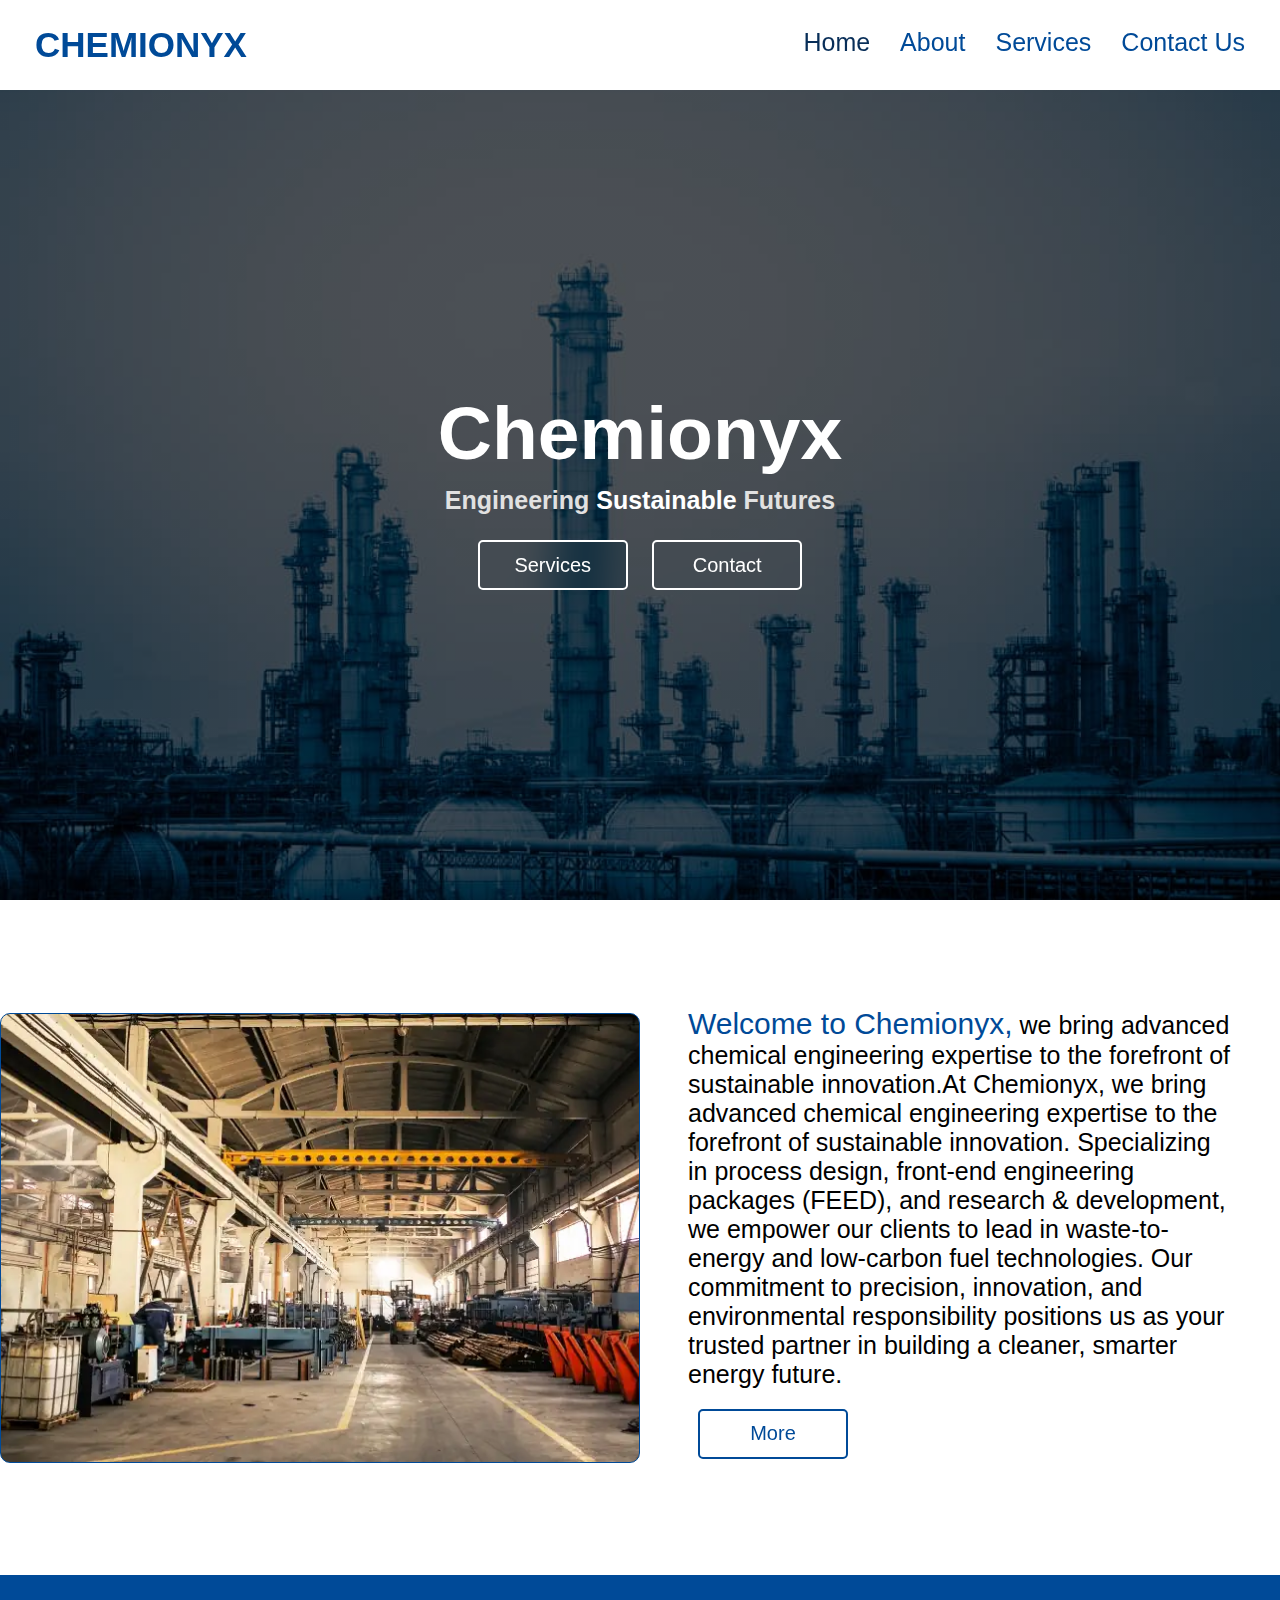
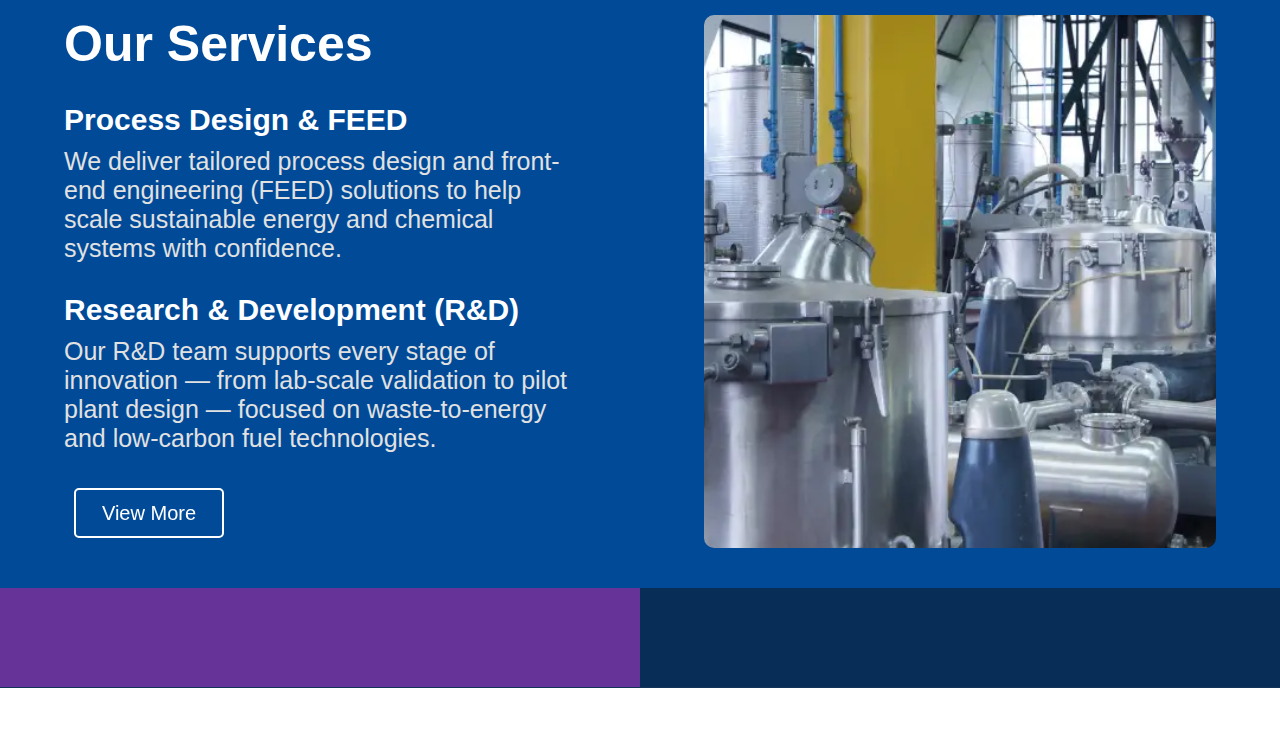
<file: index.html>
<!DOCTYPE html>
<html lang="en">

<head>
  <meta charset="UTF-8">
  <meta name="viewport" content="width=device-width, initial-scale=1.0">
  <title>Chemionyx</title>
  <link rel="stylesheet" href="style.css">
</head>

<body>
  <header id="header">
    <nav id="nav">
      <div id="nav-l">
        <h1>Chemionyx</h1>
      </div>
      <div id="menu-toggle" onclick="toggleMenu()">&#9776;</div>
      <div id="nav-r">
        <ul>
          <li><a href="/" id="active">Home</a></li>
          <li><a href="/About/about.html">About</a></li>
          <li><a href="/Services/services.html">Services</a></li>
          <li><a href="#">Contact Us</a></li>
        </ul>
      </div>
    </nav>
    <div id="mobile-nav">
      <div id="close-nav" onclick="toggleMenu()">✖</div>
      <ul>
        <li><a href="#" id="active">Home</a></li>
        <li><a href="About/about.html">About Us</a></li>
        <li><a href="Services/services.html">Services</a></li>
        <li><a href="#">Contact Us</a></li>
      </ul>
    </div>
  </header>

  <main id="main">
    <section id="hero">
      <div id="hero-text">
        <h1>Chemionyx</h1>
        <h6>Engineering <span>Sustainable</span> Futures </h6>
        <div class="hero-buttons">
          <button class="button"><a href="#">Services</a></button>
          <button class="button"><a href="#">Contact</a></button>
        </div>
      </div>
    </section>
  </main>




  <section id="intro">
    <div class="intro-left">
      <div class="intro-img"></div>
    </div>
    <div class="intro-right">
      <div class="intro-text">
        <p><span>Welcome to Chemionyx,</span> we bring advanced chemical engineering expertise to the forefront of
          sustainable
          innovation.At Chemionyx, we bring advanced chemical engineering expertise to the forefront of sustainable
          innovation. Specializing in process design, front-end engineering packages (FEED), and research & development,
          we empower our clients to lead in waste-to-energy and low-carbon fuel technologies. Our commitment to
          precision, innovation, and environmental responsibility positions us as your trusted partner in building a
          cleaner, smarter energy future.</p>
        <button class="button" id="intro-btn"><a href="About/about.html#heading">More</a></button>
      </div>
    </div>
  </section>




  <section id="services">
    <div class="s-left">
      <div class="s-text">
        <h1>Our Services</h1>
      <h6>Process Design & FEED</h6>
      <p>We deliver tailored process design and front-end engineering (FEED) solutions to help scale sustainable energy
        and chemical systems with confidence.</p>
      <h6>Research & Development (R&D)</h6>
      <p>Our R&D team supports every stage of innovation — from lab-scale validation to pilot plant design — focused on
        waste-to-energy and low-carbon fuel technologies.</p>
        <button class="button" id="s-btn"> <a href="Services/services.html#heading">View More</a> </button>
      </div>
    </div>
    <div class="s-right">
      <div class="h-services-img"></div>
    </div>
  </section>


  <section id="footer">
<div class="f-top">
  <div class="f-t-left">
    
  </div>
</div>
<div class="f-bottom"></div>
  </section>








  <script>
    function toggleMenu() {
      document.getElementById("mobile-nav").classList.toggle("active");
    }



  </script>
 
</body>

</html>
</file>
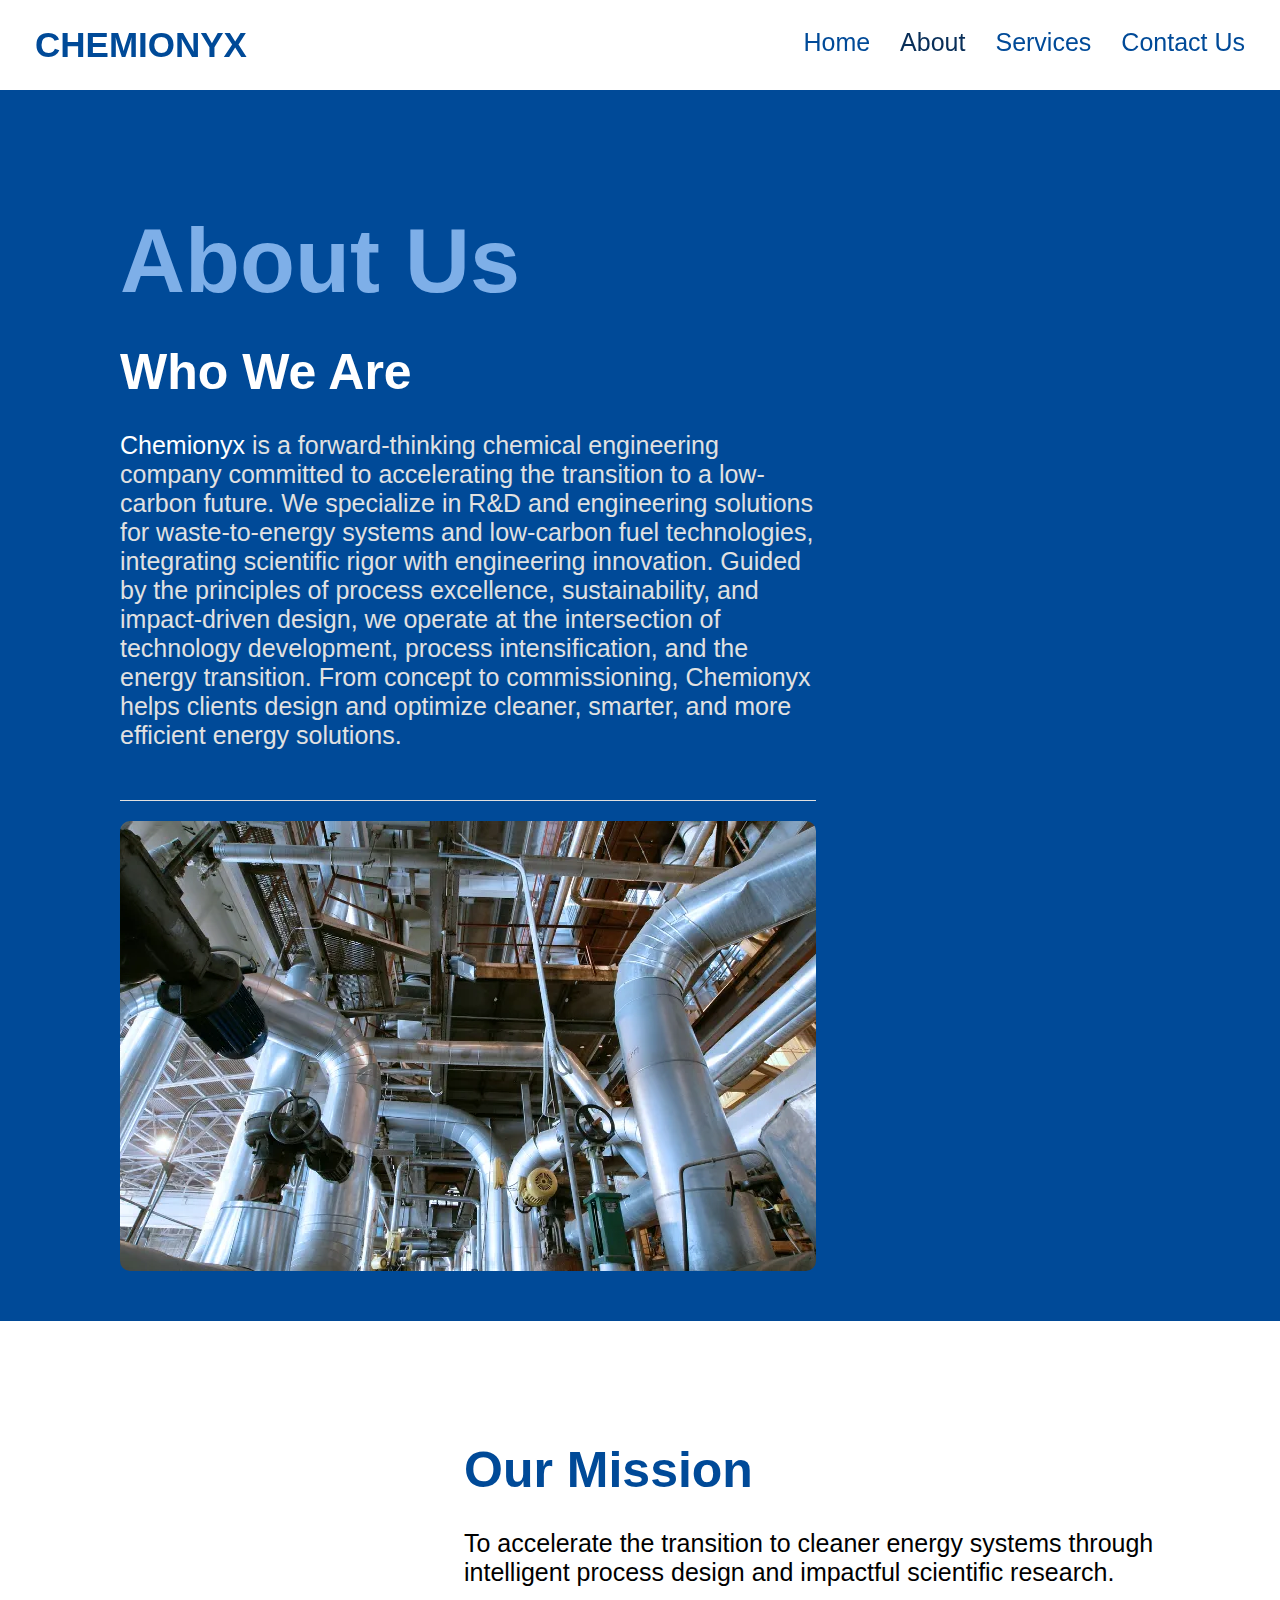
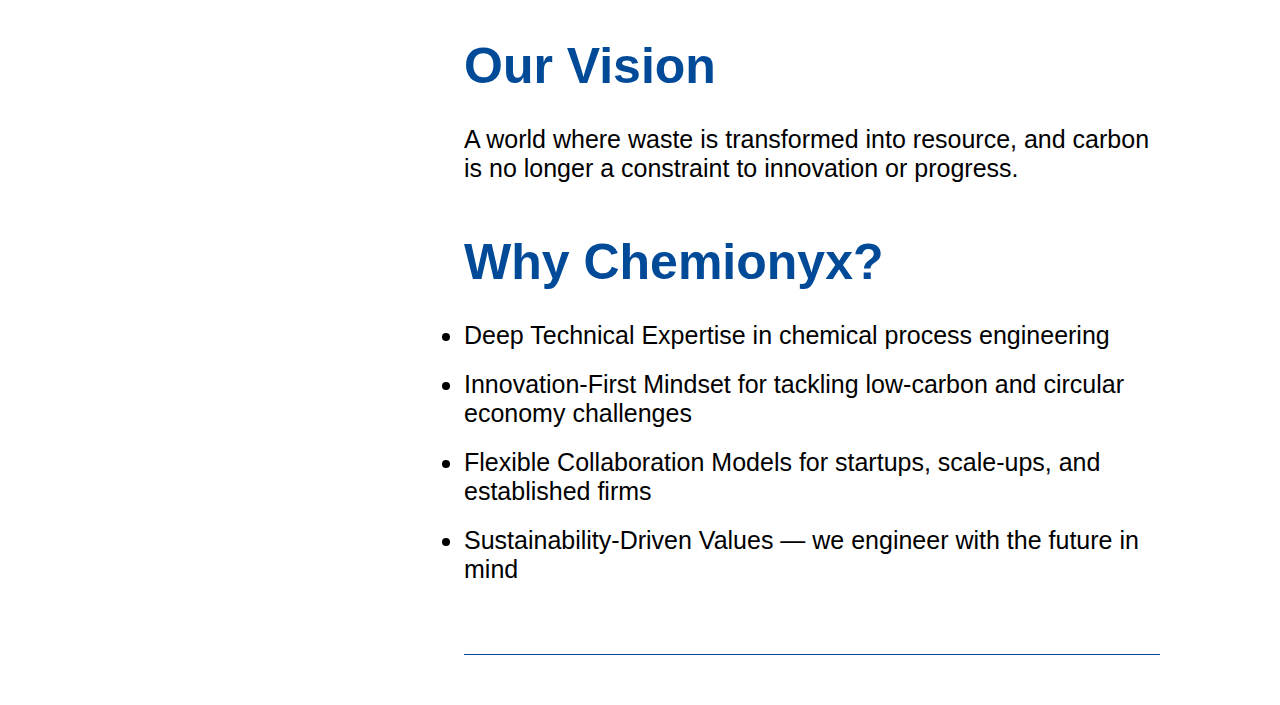
<file: About/about.html>
<!DOCTYPE html>
<html lang="en">

<head>
  <meta charset="UTF-8">
  <meta name="viewport" content="width=device-width, initial-scale=1.0">
  <title>About</title>
  <link rel="stylesheet" href="style.css">
</head>

<body>
  <header id="header">
    <nav id="nav">
      <div id="nav-l">
        <h1>Chemionyx</h1>
      </div>
      <div id="menu-toggle" onclick="toggleMenu()">&#9776;</div>
      <div id="nav-r">
        <ul>
          <li><a href="/">Home</a></li>
          <li><a href="/About/about.html" id="active">About</a></li>
          <li><a href="/Services/services.html">Services</a></li>
          <li><a href="#">Contact Us</a></li>
        </ul>
      </div>
    </nav>
    <div id="mobile-nav">
      <div id="close-nav" onclick="toggleMenu()">✖</div>
      <ul>
        <li><a href="/">Home</a></li>
        <li><a href="/About/about.html">About</a></li>
        <li><a href="/Services/services.html">Services</a></li>
        <li><a href="#">Contact Us</a></li>
      </ul>
    </div>
  </header>


  <main id="main">
    <div class="main-text">
       <h1 id="heading">About Us</h1>
      <h1>Who We Are</h1>
      <p><span>Chemionyx</span> is a forward-thinking chemical engineering company committed to accelerating the
        transition to a
        low-carbon future. We specialize in R&D and engineering solutions for waste-to-energy systems and low-carbon
        fuel
        technologies, integrating scientific rigor with engineering innovation.
        Guided by the principles of process excellence, sustainability, and impact-driven design, we operate at the
        intersection of technology development, process intensification, and the energy transition. From concept to
        commissioning, Chemionyx helps clients design and optimize cleaner, smarter, and more efficient energy
        solutions.
      </p>
    </div>

    <div class="main-img">

    </div>
  </main>


  <section id="about-sec">
    <div class="sec-text">
      <h1 >Our Mission</h1>
      <p>To accelerate the transition to cleaner energy systems through intelligent process design and impactful
        scientific research.</p>
      <h1>Our Vision</h1>
      <p>A world where waste is transformed into resource, and carbon is no longer a constraint to innovation or
        progress.
      </p>
      <h1> Why Chemionyx? </h1>
      
        <li>Deep Technical Expertise in chemical process engineering</li>
        <li>Innovation-First Mindset for tackling low-carbon and circular economy challenges</li>
        <li>Flexible Collaboration Models for startups, scale-ups, and established firms</li>
        <li id="l-p">Sustainability-Driven Values — we engineer with the future in mind</li>
      

    </div>
  </section>






  <script>
    function toggleMenu() {
      document.getElementById("mobile-nav").classList.toggle("active");
    }
  </script>

</body>

</html>
</file>
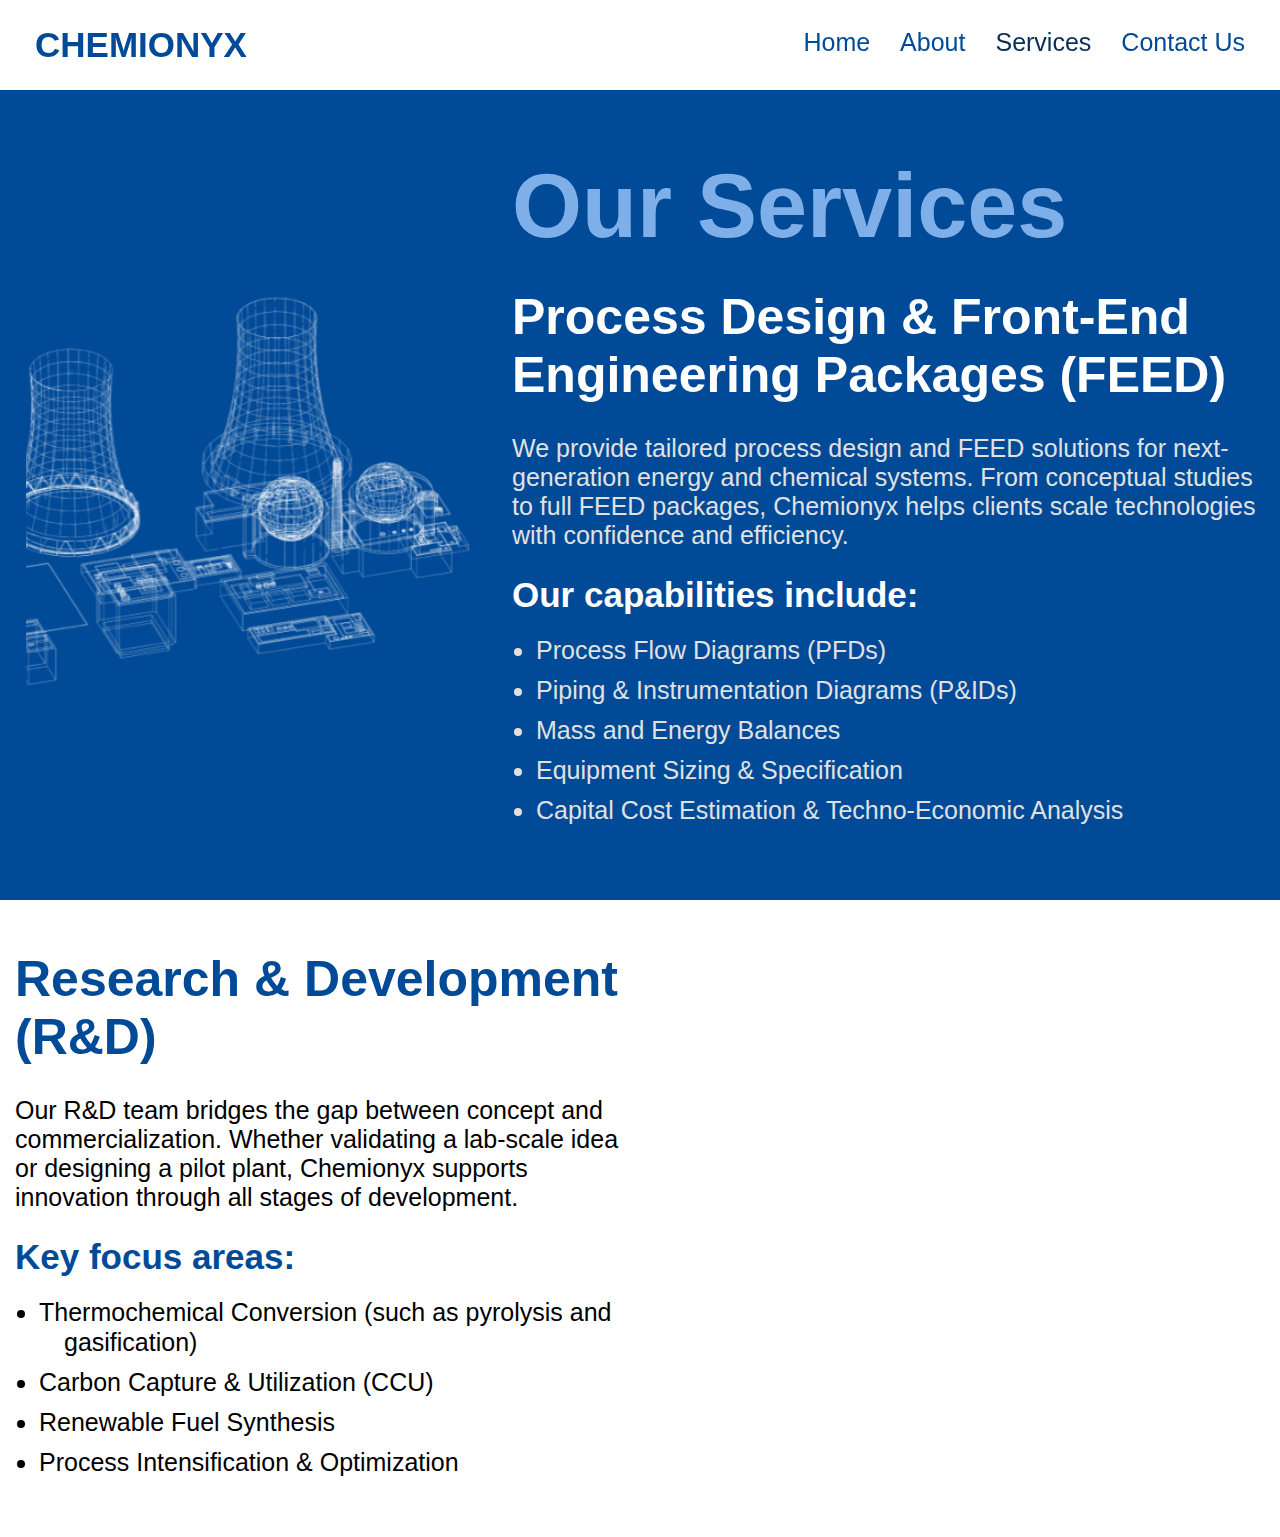
<file: Services/services.html>
<!DOCTYPE html>
<html lang="en">

<head>
  <meta charset="UTF-8">
  <meta name="viewport" content="width=device-width, initial-scale=1.0">
  <title>Services</title>
  <link rel="stylesheet" href="style.css">
</head>

<body>
  <header id="header">
    <nav id="nav">
      <div id="nav-l">
        <h1>Chemionyx</h1>
      </div>
      <div id="menu-toggle" onclick="toggleMenu()">&#9776;</div>
      <div id="nav-r">
        <ul>
          <li><a href="/">Home</a></li>
          <li><a href="/About/about.html">About</a></li>
          <li><a href="/Services/services.html" id="active">Services</a></li>
          <li><a href="#">Contact Us</a></li>
        </ul>
      </div>
    </nav>
    <div id="mobile-nav">
      <div id="close-nav" onclick="toggleMenu()">✖</div>
      <ul>
        <li><a href="/">Home</a></li>
        <li><a href="/About/about.html">About</a></li>
        <li><a href="#">Services</a></li>
        <li><a href="#">Contact Us</a></li>
      </ul>
    </div>
  </header>





  <main id="main">
    <div class="m-left">
      <div class="ser-img1"></div>
    </div>
    <div class="m-right">
      <div class="main-text">
        <h1 id="heading">Our Services</h1>
        <h1>Process Design & Front-End Engineering Packages (FEED)</h1>
        <p>We provide tailored process design and FEED solutions for next-generation energy and chemical systems. From
          conceptual studies to full FEED packages, Chemionyx helps clients scale technologies with confidence and
          efficiency.
        </p>
        <h3>Our capabilities include:</h3>
        <ul>
          <li>Process Flow Diagrams (PFDs)</li>
          <li>Piping & Instrumentation Diagrams (P&IDs)</li>
          <li>Mass and Energy Balances</li>
          <li>Equipment Sizing & Specification</li>
          <li>Capital Cost Estimation & Techno-Economic Analysis</li>
        </ul>
      </div>
    </div>
  </main>



  <section class="ser2">
    <div class="ser-two-left">
     <div class="ser-two-text">
        <h1>Research & Development (R&D)</h1>
        <p>Our R&D team bridges the gap between concept and commercialization. Whether validating a lab-scale idea or
          designing a pilot plant, Chemionyx supports innovation through all stages of development.
        </p>
          <h3>Key focus areas:</h3>
          <ul>
            <li>Thermochemical Conversion (such as pyrolysis and gasification)</li>
            <li>Carbon Capture & Utilization (CCU)</li>
            <li>Renewable Fuel Synthesis</li>
            <li>Process Intensification & Optimization</li>
          </ul>
      </div>
    </div>
    <div class="ser-two-right">
      <div class="ser-img2"></div>
    </div>
  </section>





  <script>
    function toggleMenu() {
      document.getElementById("mobile-nav").classList.toggle("active");
    }
  </script>


</body>

</html>
</file>
<file: style.css>
* {
      box-sizing: border-box;
      padding: 0;
      margin: 0;
      font-family: Arial, Helvetica, sans-serif;
      user-select: none;
    }

    #header {
      height: 10svh;
      width: 100%;
      background-color: white;
      display: flex;
      align-items: center;
      position: relative;
      z-index: 1000;
    }

    #nav {
      display: flex;
      height: 100%;
      width: 100%;
      justify-content: space-between;
      align-items: center;
      padding: 0 35px;
      animation: navSlideDown 0.7s ease-out;
      will-change: transform, opacity;
    }
    @keyframes navSlideDown {
  0% {
    transform: translateY(-40px);
    opacity: 0;
  }
  100% {
    transform: translateY(0);
    opacity: 1;
  }
}

    #nav-l h1 {
      font-size: 35px;
      color: #004A98;
      text-transform: uppercase;
    }

    #nav-r {
      display: flex;
      gap: 30px;
    }

    #nav-r ul {
      display: flex;
      gap: 30px;
      list-style: none;
    }

    #nav-r li {
      font-size: 25px;
    }

    #nav-r li a {
      text-decoration: none;
      color: #004A98;
      position: relative;
      display: inline-block;
      padding-bottom: 5px;
    }

    #nav-r li #active {
      color: #082e58;
    }

    #nav-r li a:hover {
      color: #082e58;
    }

    #nav-r li a::after {
      content: "";
      position: absolute;
      left: 0;
      bottom: 0;
      height: 2px;
      width: 0;
      background-color: #082e58;
      transition: width 0.5s ease-in-out;
    }

    #nav-r li a:hover::after {
      width: 100%;
    }

    #menu-toggle {
      display: none;
      font-size: 30px;
      cursor: pointer;
    }
    #close-nav {
  font-size: 30px;
  color: white;
  cursor: pointer;
  align-self: flex-end;
  margin-bottom: 20px;
}

    #mobile-nav {
   position: fixed;
  top: 0;
  right: 0;
  width: 50%;
  height: 100vh;
  background-color: #0049989c;
  backdrop-filter: blur(40px);
  transform: translateX(100%);
  transition: transform 0.3s ease-in-out;
  will-change: transform;
  z-index: 999;
  padding: 50px 20px;
  display: flex;
  flex-direction: column;
}

#mobile-nav.active {
   transform: translateX(0%);
  box-shadow: -10px 0 15px rgba(0, 0, 0, 0.486);
}

    #mobile-nav ul {
      list-style: none;
      display: flex;
      flex-direction: column;
      gap: 20px;
    }

    #mobile-nav ul li a {
      font-size: 20px;
      text-decoration: none;
      color: white;
    }

    #main {
      min-height: 90svh;
      width: 100%;
      background-color: white;
    }

    #hero {
      background-image: linear-gradient(rgba(0,0,0,0.65), rgba(0,0,0,0.65)), url(images/home-hero.jpg);
      height: 90svh;
      background-size: cover;
      background-position: center 60%;
      display: flex;
      justify-content: center;
      align-items: center;
      color: white;
      text-align: center;
    }

    #hero-text {
      display: flex;
      justify-content: center;
      align-items: center;
      flex-direction: column;
      /* background-color: red; */
    }

    #hero-text h1 {
      font-size: 75px;
      margin-bottom: 10px;
    }

    #hero-text h6 {
      font-size: 25px;
      color: rgb(225, 225, 225);
      /* width: 50%; */
      text-align: center;
      margin-bottom: 15px;
    }

    #hero-text h6 span {
      color: white;
    }

    .button {
      width: 150px;
      height: 50px;
      border: 2px solid white;
      outline: none;
      border-radius: 5px;
      background-color: transparent;
      backdrop-filter: blur(20px);
      margin: 10px;
      cursor: pointer;
    }

    .button a {
      font-size: 20px;
      text-decoration: none;
      color: white;
    }

    .button:hover {
      background-color: #004A98;
    }

    @media (max-width: 1180px) {
      #hero-text h1 {
        font-size: 60px;
      }
      #hero-text h6 {
        font-size: 20px;
      }
    }

    @media (max-width: 768px) {
      #nav-r {
        display: none;
      }

      #menu-toggle {
        display: block;
        color: #004A98;
      }

      #hero-text h1 {
        font-size: 45px;
      }

      #hero-text h6 {
        font-size: 18px;
        width: 70%;
      }
    }

    @media (max-width: 480px) {
      #hero-text h1 {
        font-size: 35px;
      }

      #hero-text h6 {
        font-size: 22px;
        width: 90%;
      }

      .button {
        width: 120px;
        height: 40px;
      }

      .button a {
        font-size: 16px;
      }
    }










    #intro{
      min-height: 75svh;
      width: 100%;
      background-color: white;
      /* background-color: rgb(0, 0, 0); */
      display: flex;
    }

    .intro-left{
      min-height: 75svh;
      width: 50%;
      /* background-color: red; */
      display: flex;
      align-items: center;
      justify-content: center;
     
    }

    .intro-img{
      height: 450px;
      width: 750px;
      /* background-color: aqua; */
      border-radius: 10px;
       background-image: url(images/intro.webp);
      background-position: center;
      background-size: cover;
      border: 1px solid #004A98;
    }

    .intro-right{
      min-height: 75svh;
      width: 50%;
      /* background-color: blue; */
      display: flex;
      justify-content: center;
      align-items: center;
    }


    .intro-text{
      min-height: 450px;
      /* width: 750px; */
      width: 85%;
      /* background-color: red; */
      display: flex;
      flex-direction: column;
      justify-content: space-between;
    }

    .intro-text p{
      font-size: 25px;
      margin-bottom: 10px;
    }

    .intro-text span{
      font-size: 30px;
      color: #004A98;
    }

    #intro-btn{
      border-color: #004A98;
      
    }
    #intro-btn a{
      color: #004A98;
    }
    #intro-btn:hover a{
      color: white;

    }

    @media (max-width: 480px) {
      #intro{
        flex-direction: column-reverse;
      }
      .intro-left{
        width: 100%;
        min-height: auto;
    padding: 20px 0;
      }
      .intro-right{
        width: 100%;
         min-height: auto;
    padding: 20px 0;
      }
      .intro-text p{
        font-size: 20px;
      }
      .intro-text span{
        font-size: 22px;
      }
      .intro-img{
        width: 90%;
        height: 350px;
      }
    }


    @media (min-width:481px) and (max-width: 768px) {
  #intro {
    flex-direction: column;
  }

  .intro-left,
  .intro-right {
    width: 100%;
     min-height: auto;
    padding: 20px 0;
  }

  .intro-img {
    width: 95%;
    height: 400px;
  }

  .intro-text {
    width: 90%;
  }

  .intro-text p {
    font-size: 22px;
  }

  .intro-text span {
    font-size: 26px;
  }
}

@media (min-width: 769px) and (max-width: 1180px) {
  .intro-img {
    width: 95%;
    height: 420px;
  }
  
  .intro-text {
    width: 90%;
  }

  .intro-text p {
    font-size: 23px;
  }

  .intro-text span {
    font-size: 28px;
  }
}


#services{
  width: 100%;
  /* background-color: red; */
  background-color: #004A98;
  display: flex;
  padding: 15px 0;
  color: white;
}
.s-left{
  width: 50%;
  /* background: green; */
  padding: 25px 0;
  display: flex;
  justify-content: center;
  align-items: center;
}

.s-text{
  /* background-color: aqua; */
  width: 80%;
}


.s-text h1{
font-size: 50px;

}
.s-text h6{
  font-size: 30px;
  margin-bottom: 10px;
  margin-top: 30px;
}
.s-text p{
  font-size: 25px;
  color: rgb(225, 225, 225);
}

#s-btn{
  margin-top: 35px;
}
#s-btn:hover{
  background-color: white;
}

#s-btn:hover a{
  color: #004A98;
}
.s-right{
  width: 50%;
  /* background-color: yellowgreen; */
  display: flex;
  justify-content: center;
  align-items: center;
}
.h-services-img{
  width: 80%;
  height: calc(100% - 50px);
  /* background-color: orangered; */
  background-image: url(images/h-services.webp);
  background-position: center;
  background-size: cover;
  border-radius: 10px;
}





@media (min-width: 769px) and (max-width: 1180px) {
  .s-text h1 {
    font-size: 42px;
  }
  .s-text h6 {
    font-size: 26px;
  }
  .s-text p {
    font-size: 22px;
  }
  .h-services-img {
    width: 95%;
    height: 420px;
  }
}

@media (min-width: 481px) and (max-width: 768px) {
  #services {
    flex-direction: column;
    align-items: center;
    gap: 30px;
  }
  .s-left,
  .s-right {
    width: 100%;
  }
  .s-text {
    width: 90%;
  }
  .s-text h1 {
    font-size: 36px;
  }
  .s-text h6 {
    font-size: 22px;
  }
  .s-text p {
    font-size: 20px;
  }
  .h-services-img {
    width: 95%;
    height: 400px;
  }
}

@media (max-width: 480px) {
  .s-text h1 {
    font-size: 35px;
  }
  .s-text h6 {
    font-size: 30px;
  }
  .s-text p {
    font-size: 20px;
  }
  .h-services-img {
    width: 90%;
    height: 350px;
  }
  #services{
    flex-direction: column;
  }
  .s-left{
    width: 100%;
  }
  .s-right{
    width: 100%;
  }
}

.f-top{
  background-color: #082e58;
  border-bottom: 1px solid #13345a;
  width: 100%;
  height: 100px;
}

.f-t-left{
  width: 50%;
  height: 100%;
  background-color: rebeccapurple;
}

.f-bottom{
  height: 50px;
  background-color: #ffffff;
}
</file>
<file: About/style.css>
* {
  box-sizing: border-box;
  padding: 0;
  margin: 0;
  font-family: Arial, Helvetica, sans-serif;
  user-select: none;
  scroll-behavior: smooth;
}

/* Header Navigation */
#header {
  height: 10svh;
  width: 100%;
  background-color: white;
  display: flex;
  align-items: center;
  position: relative;
  z-index: 1000;
}

#nav {
  display: flex;
  height: 100%;
  width: 100%;
  justify-content: space-between;
  align-items: center;
  padding: 0 35px;
  animation: navSlideDown 0.7s ease-out;
  will-change: transform, opacity;
}
@keyframes navSlideDown {
  0% {
    transform: translateY(-40px);
    opacity: 0;
  }
  100% {
    transform: translateY(0);
    opacity: 1;
  }
}
    #nav-l h1 {
      font-size: 35px;
      color: #004A98;
      text-transform: uppercase;
    }

    #nav-r {
      display: flex;
      gap: 30px;
    }

    #nav-r ul {
      display: flex;
      gap: 30px;
      list-style: none;
    }

    #nav-r li {
      font-size: 25px;
    }

    #nav-r li a {
      text-decoration: none;
      color: #004A98;
      position: relative;
      display: inline-block;
      padding-bottom: 5px;
    }

    #nav-r li #active {
      color: #082e58;
    }

    #nav-r li a:hover {
      color: #082e58;
    }

    #nav-r li a::after {
      content: "";
      position: absolute;
      left: 0;
      bottom: 0;
      height: 2px;
      width: 0;
      background-color: #082e58;
      transition: width 0.5s ease-in-out;
    }

    #nav-r li a:hover::after {
      width: 100%;
    }

    #menu-toggle {
      display: none;
      font-size: 30px;
      cursor: pointer;
    }
    #close-nav {
  font-size: 30px;
  color:white;
  cursor: pointer;
  align-self: flex-end;
  margin-bottom: 20px;
}

    #mobile-nav {
   position: fixed;
  top: 0;
  right: 0px;
  width: 50%;
  height: 100vh;
  background-color: #0049989c;
  backdrop-filter: blur(40px);

  transform: translateX(100%);
  transition: transform 0.3s ease-in-out;
  will-change: transform;
  z-index: 999;
  padding: 50px 20px;
  display: flex;
  flex-direction: column;
}

#mobile-nav.active {
   transform: translateX(0%);
   box-shadow: -10px 0 15px rgba(0, 0, 0, 0.486);
}

    #mobile-nav ul {
      list-style: none;
      display: flex;
      flex-direction: column;
      gap: 20px;
    }

    #mobile-nav ul li a {
      font-size: 20px;
      text-decoration: none;
      color: white;
    }
/*  Mobile Nav* */


@media (max-width: 768px) {
  #nav-r {
    display: none;
  }

  #menu-toggle {
    display: block;
  }
}








#main{
  min-height: 90svh;
  width: 100%;
  background-color: #004A98;
  color: white;
  padding-top: 120px;
  padding-left: 120px;
  padding-bottom: 50px;
}

#heading{
  font-size: 90px;
  color: #7eafe8;
}

.main-text{
  width: 60%;
  
}

.main-text h1{
  font-size: 50px;
  margin-bottom: 30px;
}

.main-text p{
  font-size: 25px;
  color: rgb(225, 225, 225);
  border-bottom: 1px solid rgb(225, 225, 225);
  padding-bottom: 50px;
}
.main-text span {
  color: white;
  
}


.main-img{
  width: 60%;
  height: 450px;
  background-color: red;
  margin-top: 20px;
  border-radius: 10px;
  background-image: url(/images/about-main.webp);
  background-position: bottom;
  background-size: cover;
}



#about-sec{
  min-height: 80svh;
  background-color: white;
   padding-top: 120px;
  padding-right: 120px;
  padding-bottom: 50px;
  display: flex;
  justify-content: flex-end;
}
.sec-text{
  /* background-color: aquamarine; */
  width: 60%;
  border-bottom: 1px solid #004A98;
  padding-bottom: 50px;
  
  
  
  
}

.sec-text p {
  font-size: 25px;
  color: black;
   padding-bottom: 50px;

}
.sec-text h1{
  font-size: 50px;
  margin-bottom: 30px;
  color: #004A98;
}
.sec-text li{
  font-size: 25px;
  color: black;
  padding-bottom: 20px;
}




@media (min-width: 481px) and (max-width: 768px) {
  #main {
    padding: 80px 20px 40px 20px;
  }
  #heading{
    font-size: 60px;
  }

  .main-text,
  .main-img,
  .sec-text {
    width: 100%;
  }

  .main-text h1,
  .sec-text h1 {
    font-size: 35px;
  }

  .main-text p,
  .sec-text p,
  .sec-text li {
    font-size: 20px;
  }

  .main-img {
    height: 300px;
  }

  #about-sec {
    padding: 80px 20px 40px 20px;
    justify-content: center;
  }
}

/* For mobile devices */
@media (max-width: 480px) {
  .main-text h1,
  .sec-text h1 {
    font-size: 35px;
  }

  .main-text p,
  .sec-text p,
  .sec-text li {
    font-size: 20px;
  }
  .main-text
  {
    width: 95%;
  }

  .main-img {
    height: 250px;
    width: 95%;
  }

  .sec-text{
    width: 95%;
  }

  #main {
    padding: 60px 15px 30px 15px;
  }
  #heading{
    font-size: 50px;
  }

  #about-sec {
    padding: 60px 15px 30px 15px;
  }
}
</file>
<file: Services/style.css>
* {
  box-sizing: border-box;
  padding: 0;
  margin: 0;
  font-family: Arial, Helvetica, sans-serif;
  user-select: none;
  scroll-behavior: smooth;
}

/* Header Navigation */
#header {
  height: 10svh;
  width: 100%;
  background-color: white;
  display: flex;
  align-items: center;
  position: relative;
  z-index: 1000;
}

#nav {
  display: flex;
  height: 100%;
  width: 100%;
  justify-content: space-between;
  align-items: center;
  padding: 0 35px;
  animation: navSlideDown 0.7s ease-out;
  will-change: transform, opacity;
}
@keyframes navSlideDown {
  0% {
    transform: translateY(-40px);
    opacity: 0;
  }
  100% {
    transform: translateY(0);
    opacity: 1;
  }
}
    #nav-l h1 {
      font-size: 35px;
      color: #004A98;
      text-transform: uppercase;
    }

    #nav-r {
      display: flex;
      gap: 30px;
    }

    #nav-r ul {
      display: flex;
      gap: 30px;
      list-style: none;
    }

    #nav-r li {
      font-size: 25px;
    }

    #nav-r li a {
      text-decoration: none;
      color: #004A98;
      position: relative;
      display: inline-block;
      padding-bottom: 5px;
    }

    #nav-r li #active {
      color: #082e58;
    }

    #nav-r li a:hover {
      color: #082e58;
    }

    #nav-r li a::after {
      content: "";
      position: absolute;
      left: 0;
      bottom: 0;
      height: 2px;
      width: 0;
      background-color: #082e58;
      transition: width 0.5s ease-in-out;
    }

    #nav-r li a:hover::after {
      width: 100%;
    }

    #menu-toggle {
      display: none;
      font-size: 30px;
      cursor: pointer;
    }
    #close-nav {
  font-size: 30px;
  color: white;
  cursor: pointer;
  align-self: flex-end;
  margin-bottom: 20px;
}

    #mobile-nav {
   position: fixed;
  top: 0;
  right: 0;
  width: 50%;
  height: 100vh;
  background-color: #0049989c;
  backdrop-filter: blur(40px);
  transform: translateX(100%);
  transition: transform 0.3s ease-in-out;
  will-change: transform;
  z-index: 999;
  padding: 50px 20px;
  display: flex;
  flex-direction: column;
  
}

#mobile-nav.active {
   transform: translateX(0%);
  box-shadow: -10px 0 15px rgba(0, 0, 0, 0.486);

}

    #mobile-nav ul {
      list-style: none;
      display: flex;
      flex-direction: column;
      gap: 20px;
    }

    #mobile-nav ul li a {
      font-size: 20px;
      text-decoration: none;
      color: white;
    }
/*  Mobile Nav* */


@media (max-width: 768px) {
  #nav-r {
    display: none;
  }

  #menu-toggle {
    display: block;
  }
}







#main{
  min-height: 90svh;
  width: 100%;
  background: #004A98;
  display: flex;
}

#heading{
  font-size: 90px;
  color: #7eafe8;
}


.m-left{
  width: 40%;
  min-height: 90svh;
  /* background-color: red; */
  display: flex;
  justify-content: center;
  align-items: center;
}

.ser-img1{
  height: 55vh;
  width: 90%;
  /* background-color: blue; */
  background-image: url(/images/ser-img1.png);
  background-size: cover;
  background-position: center;
}
.m-right{
  min-height: 90svh;
  width: 60%;
  /* background-color: aquamarine; */
  display: flex;
  justify-content: center;
  align-items: center;
}


.main-text{
  /* background-color: rgb(41, 28, 12); */
  min-height: 55vh;
}
.main-text h1{
  font-size: 50px;
  margin-bottom: 30px;
  color: white;
}

.main-text p{
  font-size: 25px;
  margin-bottom: 25px;
   color: rgb(225, 225, 225);
}

.main-text h3{
  font-size: 35px;
  margin-bottom: 20px;
  color: white;
}
.main-text ul{
  list-style-position: outside; /* or keep default */
  padding-left: 1.5em;
}

.main-text li{
  font-size: 25px;
  margin-bottom: 10px;
   color: rgb(225, 225, 225);
   text-indent: -1em;
  padding-left: 1em;
  line-height: 30px;
}


@media (max-width: 480px){
  #main{
    flex-direction: column-reverse;
    padding: 40px 10px;
  }
  #heading{
    font-size: 50px;
  }
  .m-left{
    width: 100%;
    background-color: #004A98;
    min-height: 10svh;
  }
  .m-right{
    width: 100%;
    min-height: 50svh;
  }
  .main-text h1{
    font-size: 35px;
  }
  .main-text p{
    font-size: 20px;
  }

  .main-text h3{
    font-size: 25px;
  }
  .main-text li{
    font-size: 20px;
  }
  .ser-img1{
    height: 250px;
  }

}


@media (min-width: 481px) and (max-width: 768px){
    #main{
    flex-direction: column-reverse;
    padding: 40px 10px;
  }
  #heading{
    font-size: 50px;
  }
  .m-left{
    width: 100%;
    background-color: #004A98;
    min-height: 10svh;
  }
  .m-right{
    width: 100%;
    min-height: 50svh;
  }
  .main-text h1{
    font-size: 35px;
  }
  .main-text p{
    font-size: 22px;
  }

  .main-text h3{
    font-size: 25px;
  }
  .main-text li{
    font-size: 22px;
    
  }
  .ser-img1{
    height: 350px;
    /* background-color: red; */
  }
}



.ser2{
  background-color: white;
  padding: 50px 15px;
  display: flex;
}

.ser-two-left{
  width: 50%;
  /* height: 50vh; */
}

.ser-two-right{
  width: 50%;
  /* height: 50vh; */
}

.ser-two-text h1{
font-size: 50px;
margin-bottom: 30px;
color: #004A98;
}
.ser-two-text p{
font-size: 25px;
margin-bottom: 25px;
}

.ser-two-text h3{
  font-size: 35px;
  margin-bottom: 20px;
  color: black;
  color: #004A98;
}

.ser-two-text ul{
  list-style-position: outside; /* or keep default */
  padding-left: 1.5em;
}

.ser-two-text li{
  font-size: 25px;
  margin-bottom: 10px;
   color: black;
   text-indent: -1em;
  padding-left: 1em;
  line-height: 30px;
}




@media (max-width: 480px){
  .ser2{
    flex-direction: column;
    padding: 40px 10px;
  }

  .ser-two-left{
    width: 100%;
    /* background-color: #004A98; */
    
  }
  .ser-two-right{
    width: 100%;
   
  }
  .ser-two-text h1{
    font-size: 35px;
  }
  .ser-two-text p{
    font-size: 20px;
  }

  .ser-two-text h3{
    font-size: 25px;
  }
  .ser-two-text li{
    font-size: 20px;
  }
  .ser-img1{
    height: 250px;
  }

}
</file>
